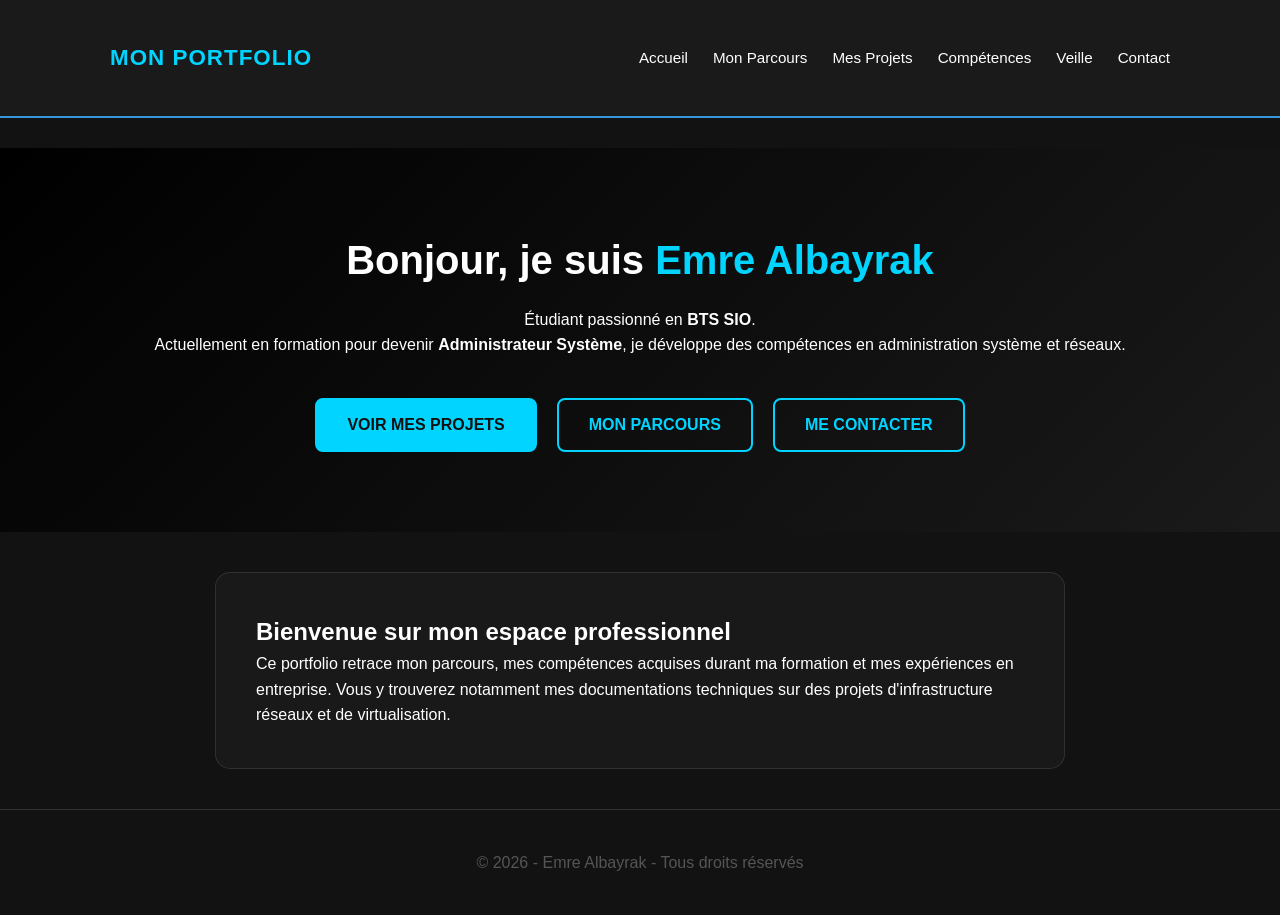
<file: index.html>
<!DOCTYPE html>
<html lang="fr">
<head>
    <meta charset="UTF-8">
    <meta name="viewport" content="width=device-width, initial-scale=1.0">
    <title>Mon Portfolio | Accueil</title>
    <link rel="stylesheet" href="style.css">
</head>
<body>

<header>
        <nav>
            <div class="logo"><span class="highlight-blue">MON</span> PORTFOLIO</div>
            <ul>
                <li><a href="index.html" class="active">Accueil</a></li>
                <li><a href="experiences.html">Mon Parcours</a></li>
                <li><a href="projets.html">Mes Projets</a></li>
                <li><a href="competences.html">Compétences</a></li>
                <li><a href="veille.html">Veille</a></li>
                <li><a href="contact.html">Contact</a></li>
            </ul>
        </nav>
    </header>

    <main>
        <section class="hero">
            <div class="hero-container">
                <div class="hero-text">
                    <h1>Bonjour, je suis <span>Emre Albayrak</span></h1>
                    <p>Étudiant passionné en <strong>BTS SIO</strong>.</p>
                    <p>Actuellement en formation pour devenir <strong>Administrateur Système</strong>, je développe des compétences en administration système et réseaux.</p>
                    
                    <div class="actions">
                        <a href="projets.html" class="btn-primary">Voir mes projets</a> <a href="experiences.html" class="btn-secondary">Mon parcours</a>
                        <a href="contact.html" class="btn-secondary">Me contacter</a>
                    </div>
                </div>
            </div>
        </section>

        <section class="content-area">
            <h2>Bienvenue sur mon espace professionnel</h2>
            <p>Ce portfolio retrace mon parcours, mes compétences acquises durant ma formation et mes expériences en entreprise. Vous y trouverez notamment mes documentations techniques sur des projets d'infrastructure réseaux et de virtualisation.</p>
        </section>
    </main>

    <footer>
        <p>&copy; 2026 - Emre Albayrak - Tous droits réservés</p>
    </footer>

</body>
</html>
</file>
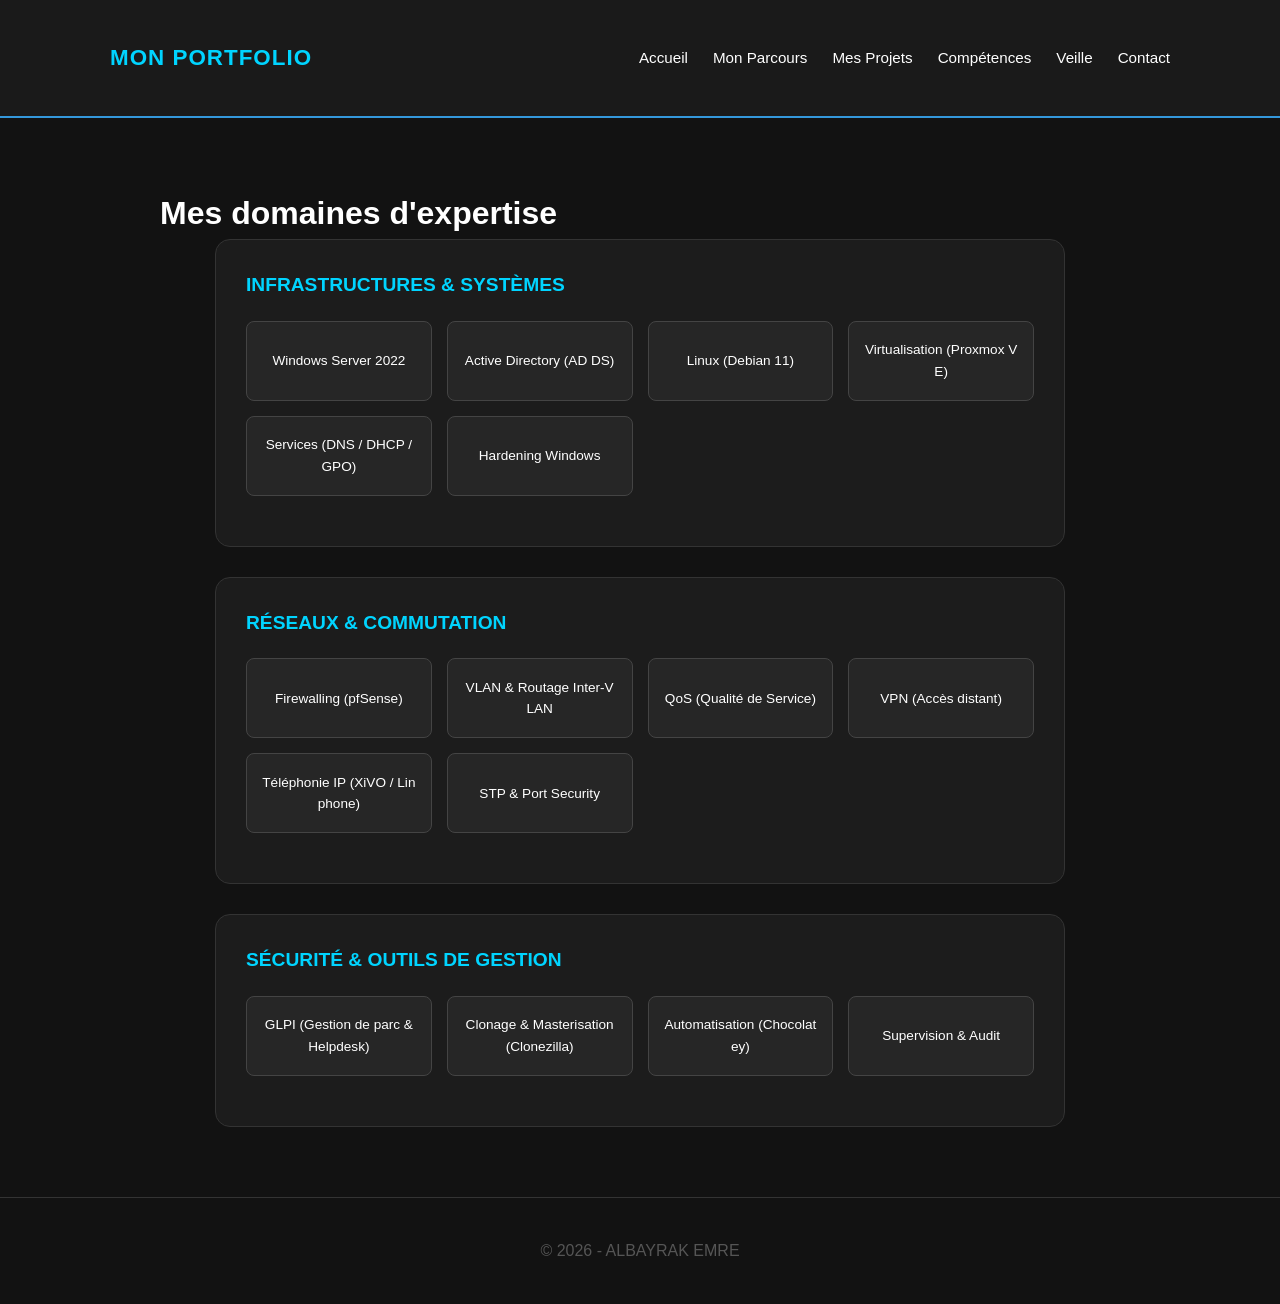
<file: competences.html>
<!DOCTYPE html>
<html lang="fr">
<head>
    <meta charset="UTF-8">
    <meta name="viewport" content="width=device-width, initial-scale=1.0">
    <title>Mes Compétences | Portfolio</title>
    <link rel="stylesheet" href="style.css">
</head>
<body>

<header>
        <nav>
            <div class="logo"><span class="highlight-blue">MON</span> PORTFOLIO</div>
            <ul>
                <li><a href="index.html">Accueil</a></li>
                <li><a href="experiences.html">Mon Parcours</a></li>
                <li><a href="projets.html">Mes Projets</a></li>
                <li><a href="competences.html" class="active">Compétences</a></li>
                <li><a href="veille.html">Veille</a></li>
                <li><a href="contact.html">Contact</a></li>
            </ul>
        </nav>
    </header>

<main class="container">
    <h1 class="page-title">Mes domaines d'expertise</h1>
    
    <div class="category-box">
        <h3 class="category-title">Infrastructures & Systèmes</h3>
        <div class="items-grid">
            <div class="item-frame">Windows Server 2022</div>
            <div class="item-frame">Active Directory (AD DS)</div>
            <div class="item-frame">Linux (Debian 11)</div>
            <div class="item-frame">Virtualisation (Proxmox VE)</div>
            <div class="item-frame">Services (DNS / DHCP / GPO)</div>
            <div class="item-frame">Hardening Windows</div>
        </div>
    </div>

    <div class="category-box">
        <h3 class="category-title">Réseaux & Commutation</h3>
        <div class="items-grid">
            <div class="item-frame">Firewalling (pfSense)</div>
            <div class="item-frame">VLAN & Routage Inter-VLAN</div>
            <div class="item-frame">QoS (Qualité de Service)</div>
            <div class="item-frame">VPN (Accès distant)</div>
            <div class="item-frame">Téléphonie IP (XiVO / Linphone)</div>
            <div class="item-frame">STP & Port Security</div>
        </div>
    </div>

    <div class="category-box">
        <h3 class="category-title">Sécurité & Outils de gestion</h3>
        <div class="items-grid">
            <div class="item-frame">GLPI (Gestion de parc & Helpdesk)</div>
            <div class="item-frame">Clonage & Masterisation (Clonezilla)</div>
            <div class="item-frame">Automatisation (Chocolatey)</div>
            <div class="item-frame">Supervision & Audit</div>
        </div>
    </div>
</main>

<footer>
    <p>&copy; 2026 - ALBAYRAK EMRE</p>
</footer>

</body>
</html>
</file>
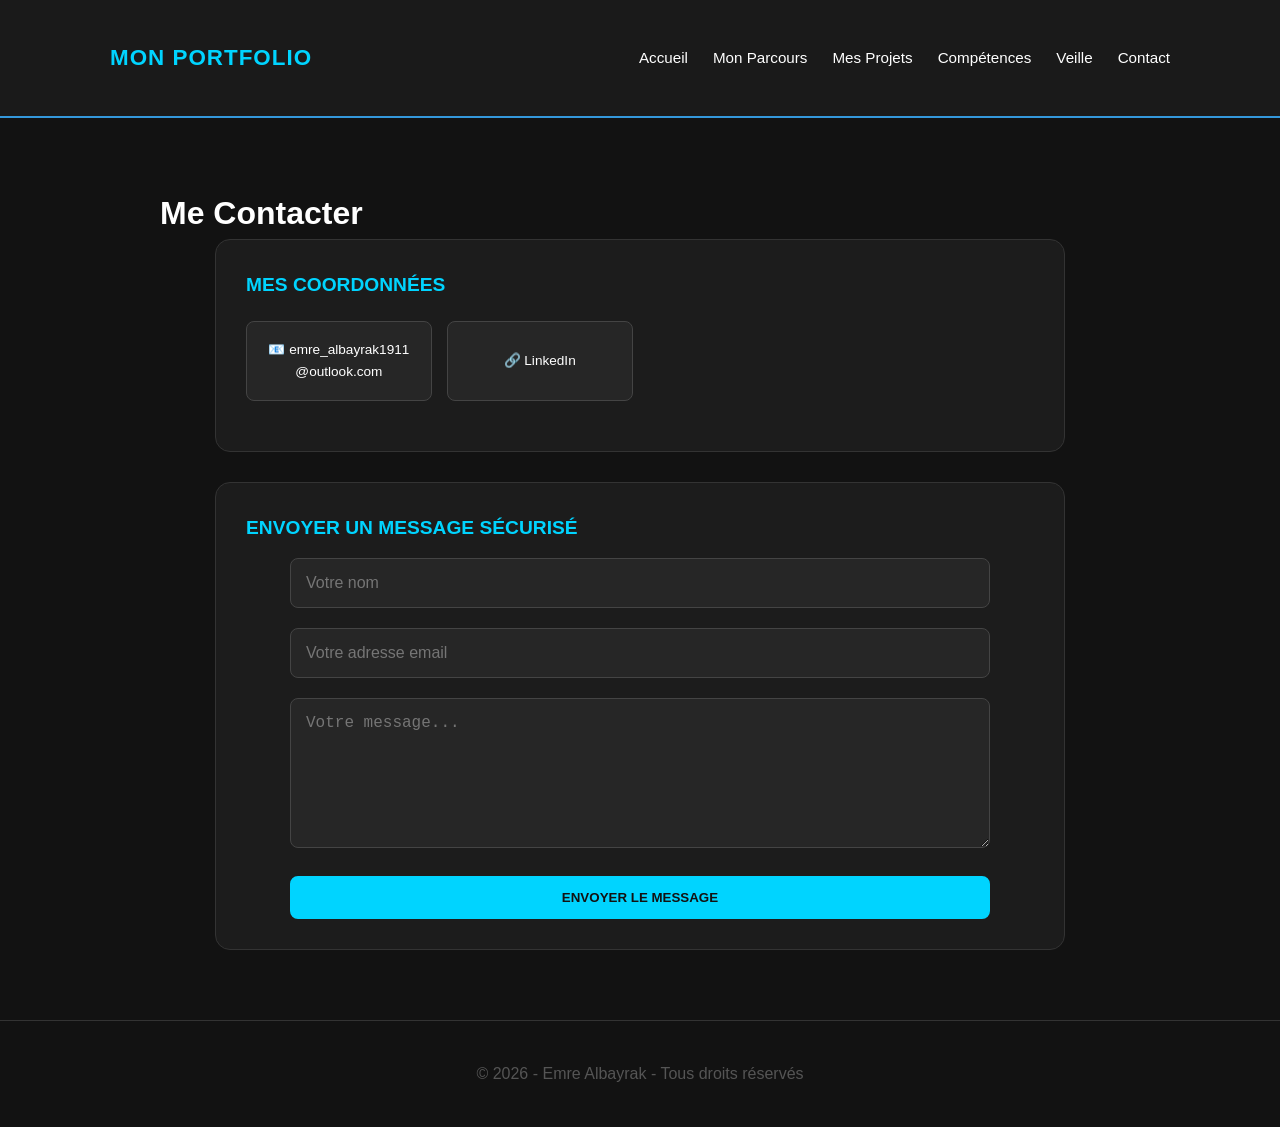
<file: contact.html>
<!DOCTYPE html>
<html lang="fr">
<head>
    <meta charset="UTF-8">
    <meta name="viewport" content="width=device-width, initial-scale=1.0">
    <link rel="stylesheet" href="style.css">
    <title>Contact | Mon Portfolio</title>
</head>
<body class="dark-page"> 
<header>
        <nav>
            <div class="logo"><span class="highlight-blue">MON</span> PORTFOLIO</div>
            <ul>
                <li><a href="index.html">Accueil</a></li>
                <li><a href="experiences.html">Mon Parcours</a></li>
                <li><a href="projets.html">Mes Projets</a></li>
                <li><a href="competences.html">Compétences</a></li>
                <li><a href="veille.html">Veille</a></li>
                <li><a href="contact.html" class="active">Contact</a></li>
            </ul>
        </nav>
    </header>

    <main class="container">
        <h1 class="page-title">Me Contacter</h1>

        <div class="category-box">
            <h3 class="category-title">Mes Coordonnées</h3>
            <div class="items-grid">
                <div class="item-frame">📧 emre_albayrak1911@outlook.com</div>
                <a href="http://www.linkedin.com/in/emre-albayrak-5bab90310" target="_blank" class="item-frame" style="text-decoration:none; color:inherit;">🔗 LinkedIn</a>
            </div>
        </div>

        <div class="category-box">
            <h3 class="category-title">Envoyer un message sécurisé</h3>
            <form action="https://formspree.io/f/xgooverd" method="POST" class="contact-form">
                <div class="form-group">
                    <input type="text" name="nom" placeholder="Votre nom" required>
                </div>
                <div class="form-group">
                    <input type="email" name="email" placeholder="Votre adresse email" required>
                </div>
                <div class="form-group">
                    <textarea name="message" rows="5" placeholder="Votre message..." required></textarea>
                </div>
                <input type="text" name="_gotcha" style="display:none">
                
                <button type="submit" class="btn-primary">Envoyer le message</button>
            </form>
        </div>
    </main>

    <footer>
        <p>&copy; 2026 - Emre Albayrak - Tous droits réservés</p>
    </footer>
</body>
</html>
</file>
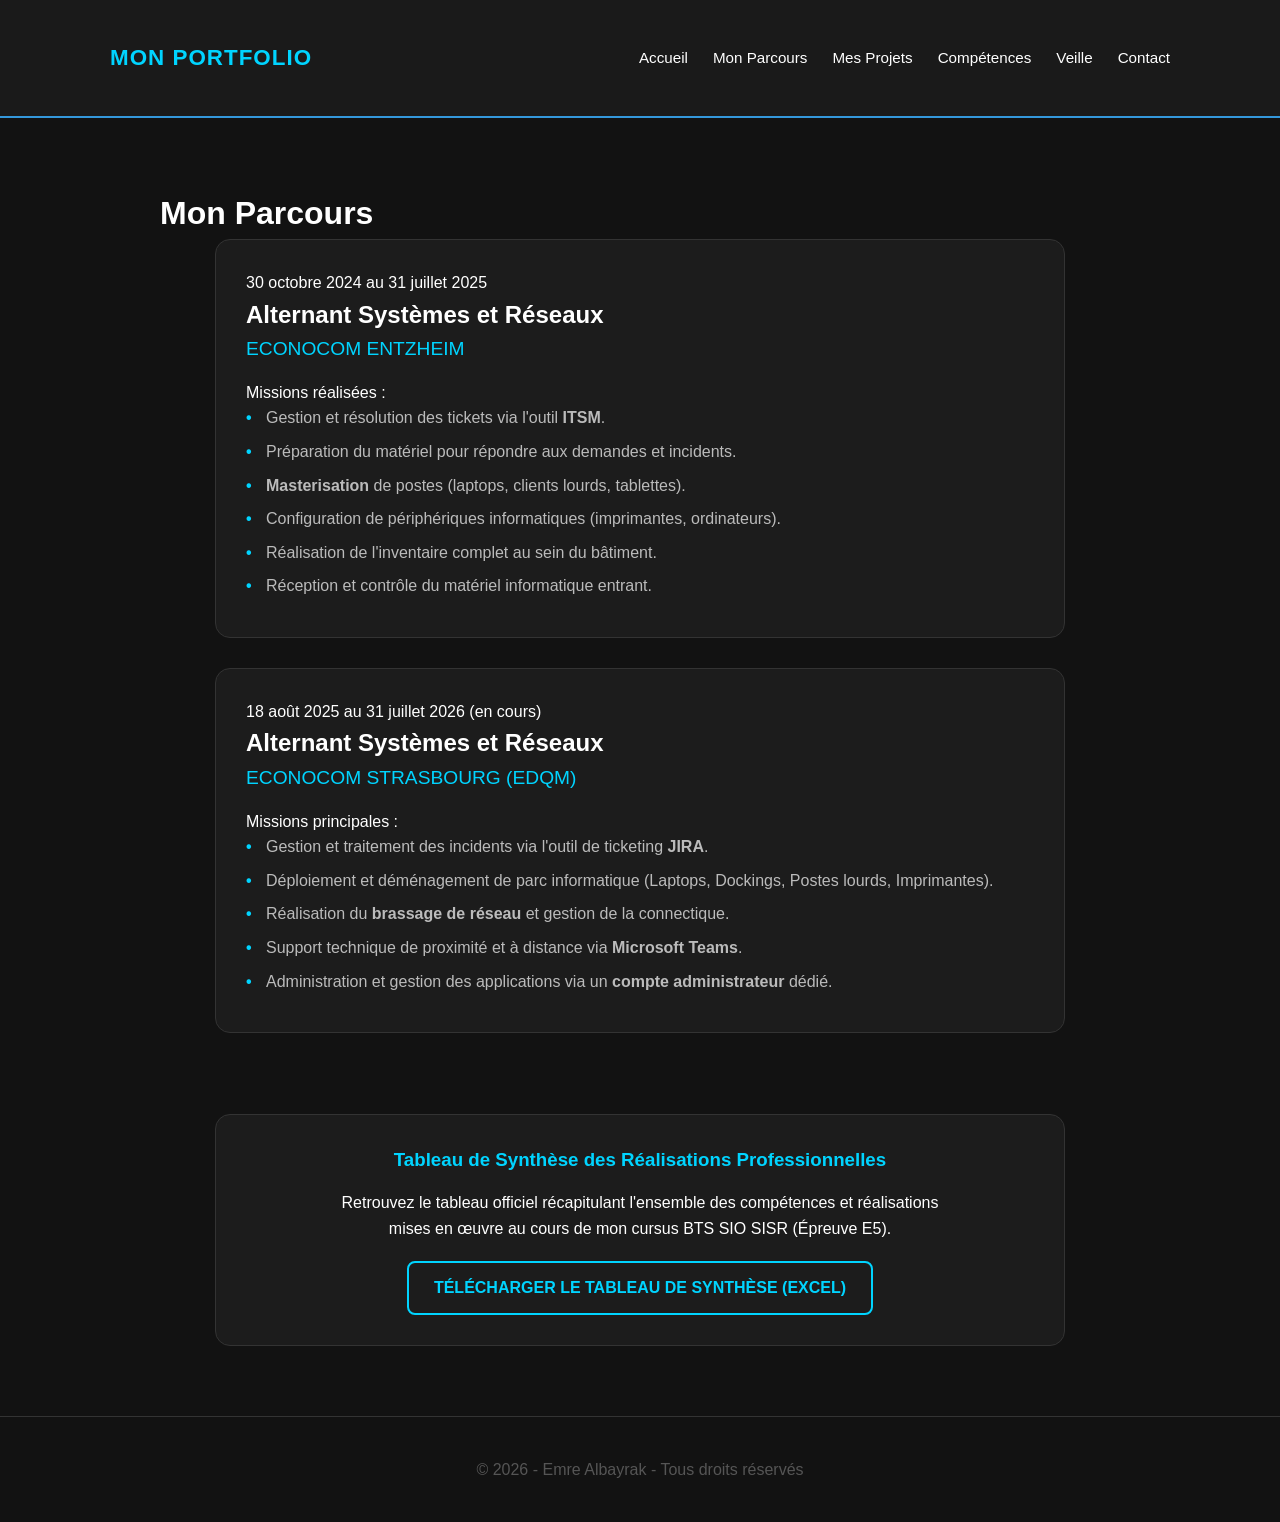
<file: experiences.html>
<!DOCTYPE html>
<html lang="fr">
<head>
    <meta charset="UTF-8">
    <meta name="viewport" content="width=device-width, initial-scale=1.0">
    <link rel="stylesheet" href="style.css">
    <title>Mes Expériences | Portfolio</title>
</head>
<body class="dark-theme"> 
<header>
        <nav>
            <div class="logo"><span class="highlight-blue">MON</span> PORTFOLIO</div>
            <ul>
                <li><a href="index.html">Accueil</a></li>
                <li><a href="experiences.html" class="active">Mon Parcours</a></li>
                <li><a href="projets.html">Mes Projets</a></li>
                <li><a href="competences.html">Compétences</a></li>
                <li><a href="veille.html">Veille</a></li>
                <li><a href="contact.html">Contact</a></li>
            </ul>
        </nav>
    </header>

    <main class="container">
        <h1 class="page-title">Mon Parcours</h1>

        <div class="experience-grid">
            <div class="exp-card">
                <div class="exp-date">30 octobre 2024 au 31 juillet 2025</div>
                <h2 class="exp-role">Alternant Systèmes et Réseaux</h2>
                <div class="exp-company">Econocom Entzheim</div>
                
                <div class="exp-desc">
                    <p>Missions réalisées :</p>
                    <ul class="exp-list">
                        <li>Gestion et résolution des tickets via l'outil <strong>ITSM</strong>.</li>
                        <li>Préparation du matériel pour répondre aux demandes et incidents.</li>
                        <li><strong>Masterisation</strong> de postes (laptops, clients lourds, tablettes).</li>
                        <li>Configuration de périphériques informatiques (imprimantes, ordinateurs).</li>
                        <li>Réalisation de l'inventaire complet au sein du bâtiment.</li>
                        <li>Réception et contrôle du matériel informatique entrant.</li>
                    </ul>
                </div>
            </div>

            <div class="exp-card">
                <div class="exp-date">18 août 2025 au 31 juillet 2026 (en cours)</div>
                <h2 class="exp-role">Alternant Systèmes et Réseaux</h2>
                <div class="exp-company">Econocom Strasbourg (EDQM)</div>
                
                <div class="exp-desc">
                    <p>Missions principales :</p>
                    <ul class="exp-list">
                        <li>Gestion et traitement des incidents via l'outil de ticketing <strong>JIRA</strong>.</li>
                        <li>Déploiement et déménagement de parc informatique (Laptops, Dockings, Postes lourds, Imprimantes).</li>
                        <li>Réalisation du <strong>brassage de réseau</strong> et gestion de la connectique.</li>
                        <li>Support technique de proximité et à distance via <strong>Microsoft Teams</strong>.</li>
                        <li>Administration et gestion des applications via un <strong>compte administrateur</strong> dédié.</li>
                    </ul>
                </div>
            </div>
        </div>
    <!-- SECTION TABLEAU DE SYNTHÈSE -->
        <hr style="border: 0; height: 1px; background: var(--border-color); margin: 40px 0;">
        
        <div class="category-box" style="text-align: center; padding: 30px;">
            <h3 style="color: var(--accent-blue); margin-bottom: 15px;"> Tableau de Synthèse des Réalisations Professionnelles</h3>
            <p style="margin-bottom: 20px; max-width: 600px; margin-left: auto; margin-right: auto;">
                Retrouvez le tableau officiel récapitulant l'ensemble des compétences et réalisations mises en œuvre au cours de mon cursus BTS SIO SISR (Épreuve E5).
            </p>
            <a href="fichiers/tableau_de_synthese_des_realisations_professionnelles.xlsx" class="btn-secondary" download style="display: inline-flex; align-items: center; gap: 10px; padding: 12px 25px;">
                 Télécharger le Tableau de Synthèse (Excel)
            </a>
        </div>
    </main>

    <footer>
        <p>&copy; 2026 - Emre Albayrak - Tous droits réservés</p>
    </footer>
</body>
</html>
</file>
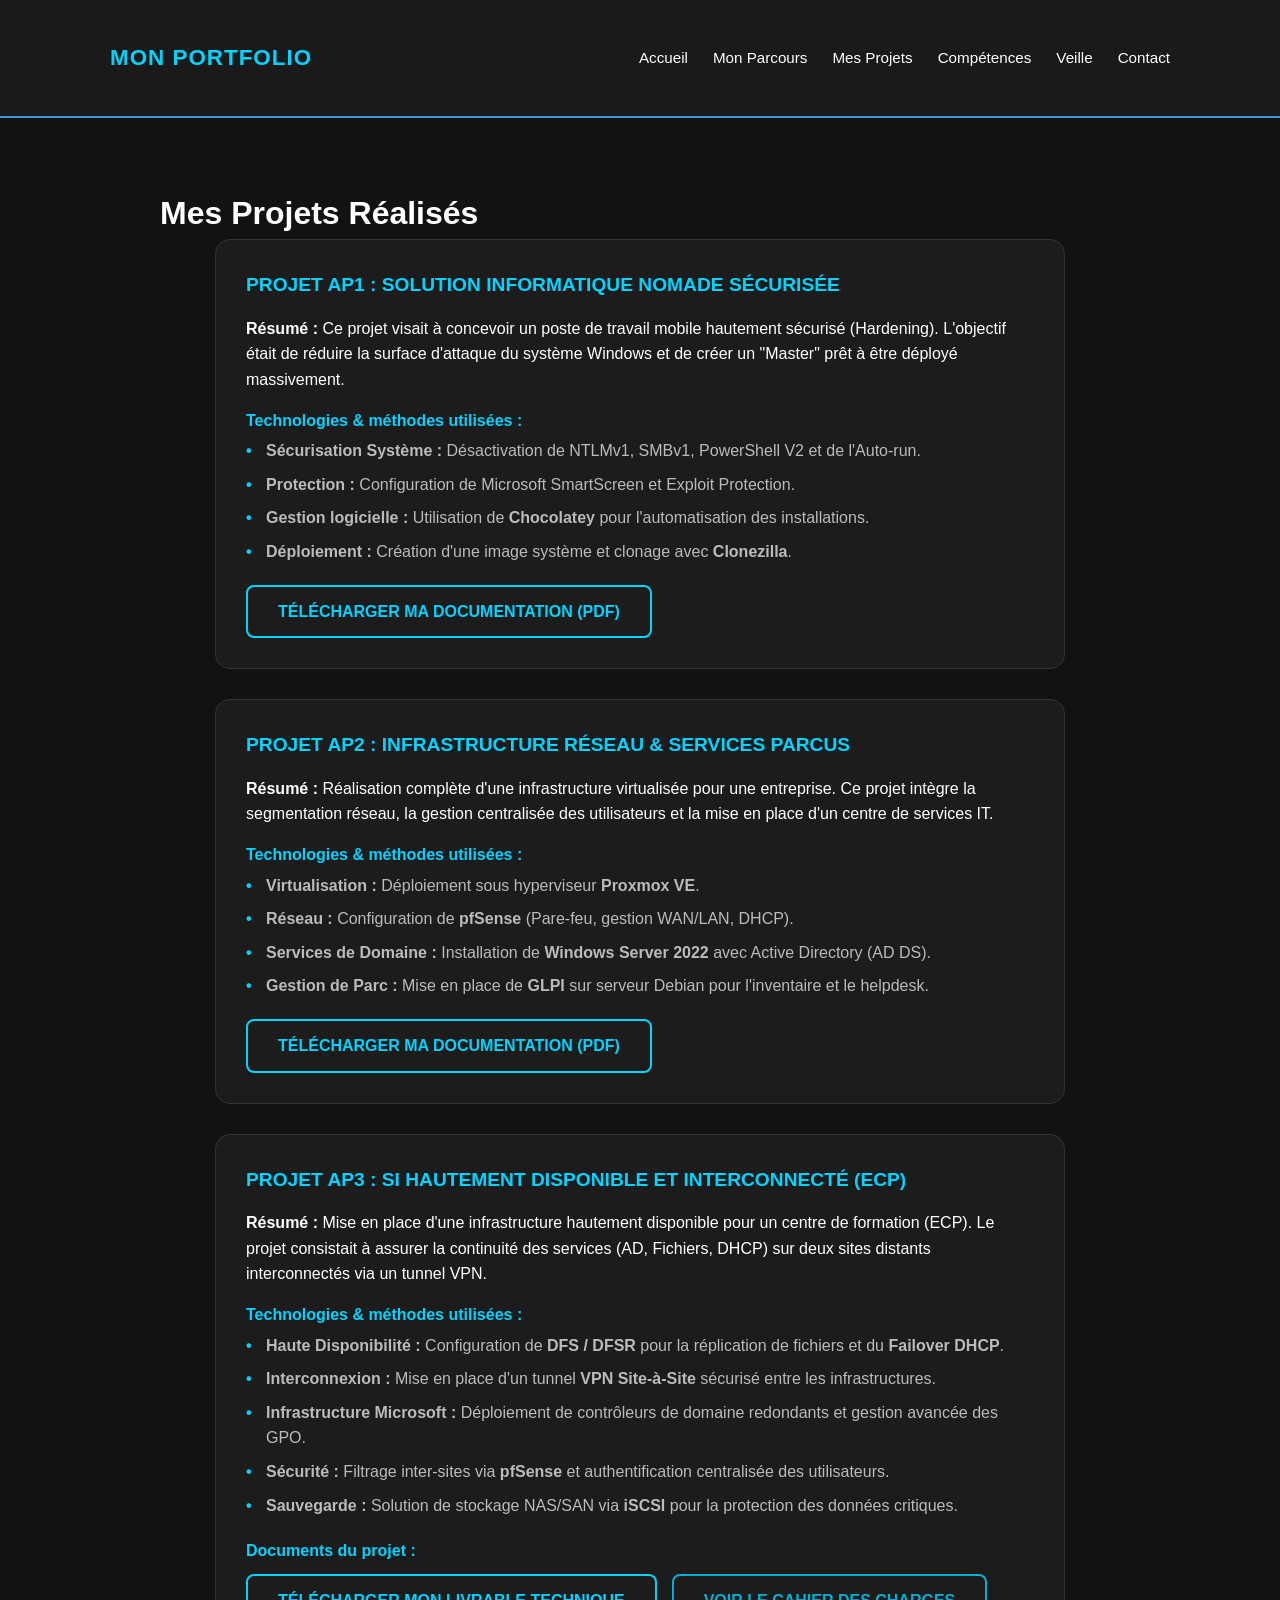
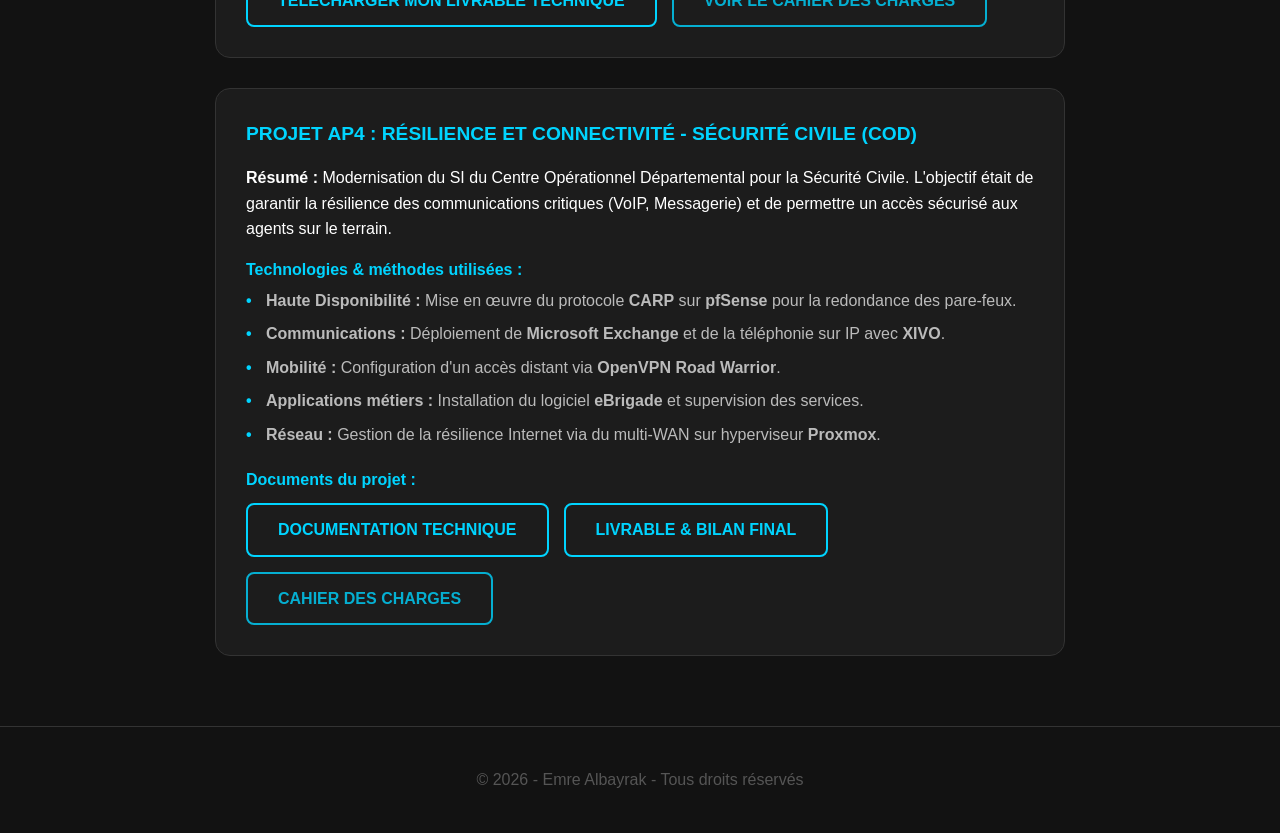
<file: projets.html>
<!DOCTYPE html>
<html lang="fr">
<head>
    <meta charset="UTF-8">
    <meta name="viewport" content="width=device-width, initial-scale=1.0">
    <title>Mes Projets | Portfolio</title>
    <link rel="stylesheet" href="style.css?v=1.1">
</head>
<body>

<header>
        <nav>
            <div class="logo"><span class="highlight-blue">MON</span> PORTFOLIO</div>
            <ul>
                <li><a href="index.html">Accueil</a></li>
                <li><a href="experiences.html">Mon Parcours</a></li>
                <li><a href="projets.html" class="active">Mes Projets</a></li>
                <li><a href="competences.html">Compétences</a></li>
                <li><a href="veille.html">Veille</a></li>
                <li><a href="contact.html">Contact</a></li>
            </ul>
        </nav>
    </header>

    <main class="container">
        <h1 class="page-title">Mes Projets Réalisés</h1>

        <div class="category-box">
            <h3 class="category-title">Projet AP1 : Solution Informatique Nomade Sécurisée</h3>
            <div class="exp-desc">
                <p style="margin-bottom: 15px;"><strong>Résumé :</strong> Ce projet visait à concevoir un poste de travail mobile hautement sécurisé (Hardening). L'objectif était de réduire la surface d'attaque du système Windows et de créer un "Master" prêt à être déployé massivement.</p>
                
                <p style="color: var(--accent-blue); font-weight: bold; margin-bottom: 5px;">Technologies & méthodes utilisées :</p>
                <ul class="exp-list" style="margin-bottom: 20px;">
                    <li><strong>Sécurisation Système :</strong> Désactivation de NTLMv1, SMBv1, PowerShell V2 et de l'Auto-run.</li>
                    <li><strong>Protection :</strong> Configuration de Microsoft SmartScreen et Exploit Protection.</li>
                    <li><strong>Gestion logicielle :</strong> Utilisation de <strong>Chocolatey</strong> pour l'automatisation des installations.</li>
                    <li><strong>Déploiement :</strong> Création d'une image système et clonage avec <strong>Clonezilla</strong>.</li>
                </ul>

                <a href="fichiers/Livrable_1_SIDSIC.pdf" class="btn-secondary" download>Télécharger ma documentation (PDF)</a>
            </div>
        </div>

        <div class="category-box">
            <h3 class="category-title">Projet AP2 : Infrastructure Réseau & Services PARCUS</h3>
            <div class="exp-desc">
                <p style="margin-bottom: 15px;"><strong>Résumé :</strong> Réalisation complète d'une infrastructure virtualisée pour une entreprise. Ce projet intègre la segmentation réseau, la gestion centralisée des utilisateurs et la mise en place d'un centre de services IT.</p>
                
                <p style="color: var(--accent-blue); font-weight: bold; margin-bottom: 5px;">Technologies & méthodes utilisées :</p>
                <ul class="exp-list" style="margin-bottom: 20px;">
                    <li><strong>Virtualisation :</strong> Déploiement sous hyperviseur <strong>Proxmox VE</strong>.</li>
                    <li><strong>Réseau :</strong> Configuration de <strong>pfSense</strong> (Pare-feu, gestion WAN/LAN, DHCP).</li>
                    <li><strong>Services de Domaine :</strong> Installation de <strong>Windows Server 2022</strong> avec Active Directory (AD DS).</li>
                    <li><strong>Gestion de Parc :</strong> Mise en place de <strong>GLPI</strong> sur serveur Debian pour l'inventaire et le helpdesk.</li>
                </ul>

                <a href="fichiers/Document_Installation_AP2.pdf" class="btn-secondary" download> Télécharger ma documentation (PDF)</a>
            </div>
        </div>

        <div class="category-box">
            <h3 class="category-title">Projet AP3 : SI Hautement Disponible et Interconnecté (ECP)</h3>
            <div class="exp-desc">
                <p style="margin-bottom: 15px;"><strong>Résumé :</strong> Mise en place d'une infrastructure hautement disponible pour un centre de formation (ECP). Le projet consistait à assurer la continuité des services (AD, Fichiers, DHCP) sur deux sites distants interconnectés via un tunnel VPN.</p>
                
                <p style="color: var(--accent-blue); font-weight: bold; margin-bottom: 5px;">Technologies & méthodes utilisées :</p>
                <ul class="exp-list" style="margin-bottom: 20px;">
                    <li><strong>Haute Disponibilité :</strong> Configuration de <strong>DFS / DFSR</strong> pour la réplication de fichiers et du <strong>Failover DHCP</strong>.</li>
                    <li><strong>Interconnexion :</strong> Mise en place d'un tunnel <strong>VPN Site-à-Site</strong> sécurisé entre les infrastructures.</li>
                    <li><strong>Infrastructure Microsoft :</strong> Déploiement de contrôleurs de domaine redondants et gestion avancée des GPO.</li>
                    <li><strong>Sécurité :</strong> Filtrage inter-sites via <strong>pfSense</strong> et authentification centralisée des utilisateurs.</li>
                    <li><strong>Sauvegarde :</strong> Solution de stockage NAS/SAN via <strong>iSCSI</strong> pour la protection des données critiques.</li>
                </ul>

                <p style="margin-top: 20px; color: var(--accent-blue); font-weight: bold;">Documents du projet :</p>
                <div style="display: flex; gap: 15px; flex-wrap: wrap; margin-top: 10px;">
                    <a href="fichiers/AP3_Livrable_Technique.pdf" class="btn-secondary" download>
                         Télécharger mon Livrable Technique
                    </a>

                    <a href="fichiers/AP3_Cahier_des_Charges.pdf" class="btn-secondary" download style="opacity: 0.8;">
                          Voir le Cahier des Charges
                    </a>
                </div>
            </div>
        </div>

        <div class="category-box">
            <h3 class="category-title">Projet AP4 : Résilience et Connectivité - Sécurité Civile (COD)</h3>
            <div class="exp-desc">
                <p style="margin-bottom: 15px;"><strong>Résumé :</strong> Modernisation du SI du Centre Opérationnel Départemental pour la Sécurité Civile. L'objectif était de garantir la résilience des communications critiques (VoIP, Messagerie) et de permettre un accès sécurisé aux agents sur le terrain.</p>
                
                <p style="color: var(--accent-blue); font-weight: bold; margin-bottom: 5px;">Technologies & méthodes utilisées :</p>
                <ul class="exp-list" style="margin-bottom: 20px;">
                    <li><strong>Haute Disponibilité :</strong> Mise en œuvre du protocole <strong>CARP</strong> sur <strong>pfSense</strong> pour la redondance des pare-feux.</li>
                    <li><strong>Communications :</strong> Déploiement de <strong>Microsoft Exchange</strong> et de la téléphonie sur IP avec <strong>XIVO</strong>.</li>
                    <li><strong>Mobilité :</strong> Configuration d'un accès distant via <strong>OpenVPN Road Warrior</strong>.</li>
                    <li><strong>Applications métiers :</strong> Installation du logiciel <strong>eBrigade</strong> et supervision des services.</li>
                    <li><strong>Réseau :</strong> Gestion de la résilience Internet via du multi-WAN sur hyperviseur <strong>Proxmox</strong>.</li>
                </ul>

                <p style="margin-top: 20px; color: var(--accent-blue); font-weight: bold;">Documents du projet :</p>
                <div style="display: flex; gap: 15px; flex-wrap: wrap; margin-top: 10px;">
                    <a href="fichiers/AP4_Documentation_Technique.pdf" class="btn-secondary" download>
                         Documentation Technique
                    </a>
                    <a href="fichiers/AP4_Livrable_Bilan.pdf" class="btn-secondary" download>
                         Livrable & Bilan Final
                    </a>
                    <a href="fichiers/AP4_Cahier_des_Charges.pdf" class="btn-secondary" download style="opacity: 0.8;">
                         Cahier des Charges
                    </a>
                </div>
            </div>
        </div>

    </main>

    <footer>
        <p>&copy; 2026 - Emre Albayrak - Tous droits réservés</p>
    </footer>

</body>
</html>
</file>
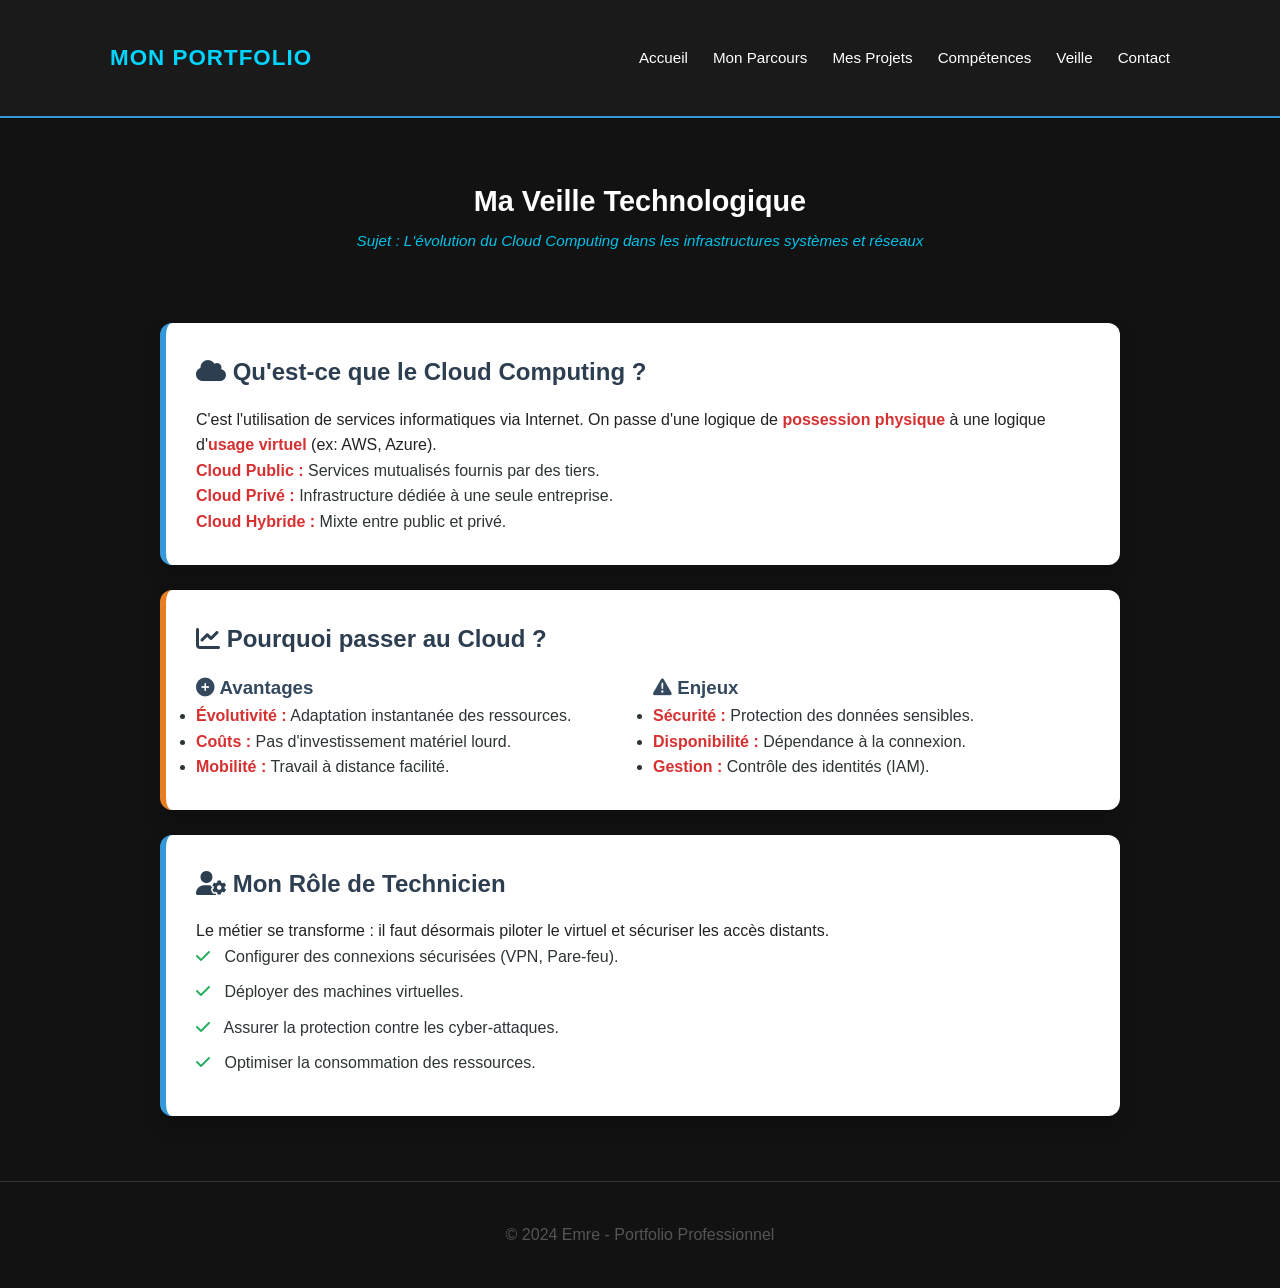
<file: veille.html>
<!DOCTYPE html>
<html lang="fr">
<head>
    <meta charset="UTF-8">
    <meta name="viewport" content="width=device-width, initial-scale=1.0">
    <title>Veille Technologique - Cloud Computing</title>
    <link rel="stylesheet" href="style.css">
    <link rel="stylesheet" href="https://cdnjs.cloudflare.com/ajax/libs/font-awesome/6.0.0/css/all.min.css">
</head>
<body>

<header>
        <nav>
            <div class="logo"><span class="highlight-blue">MON</span> PORTFOLIO</div>
            <ul>
                <li><a href="index.html">Accueil</a></li>
                <li><a href="experiences.html">Mon Parcours</a></li>
                <li><a href="projets.html">Mes Projets</a></li>
                <li><a href="competences.html">Compétences</a></li>
                <li><a href="veille.html" class="active">Veille</a></li>
                <li><a href="contact.html">Contact</a></li>
            </ul>
        </nav>
    </header>

    <div class="veille-header-content">
        <h1>Ma Veille Technologique</h1>
        <p>Sujet : L'évolution du Cloud Computing dans les infrastructures systèmes et réseaux</p>
    </div>

    <section class="container">
        
        <article class="veille-card">
            <h2><i class="fas fa-cloud"></i> Qu'est-ce que le Cloud Computing ?</h2>
            <p>C'est l'utilisation de services informatiques via Internet. On passe d'une logique de <strong>possession physique</strong> à une logique d'<strong>usage virtuel</strong> (ex: AWS, Azure).</p>
            
            <div class="cloud-types">
                <div class="type"><strong>Cloud Public :</strong> Services mutualisés fournis par des tiers.</div>
                <div class="type"><strong>Cloud Privé :</strong> Infrastructure dédiée à une seule entreprise.</div>
                <div class="type"><strong>Cloud Hybride :</strong> Mixte entre public et privé.</div>
            </div>
        </article>

        <article class="veille-card highlight">
            <h2><i class="fas fa-chart-line"></i> Pourquoi passer au Cloud ?</h2>
            <div class="grid">
                <div>
                    <h3><i class="fas fa-plus-circle"></i> Avantages</h3>
                    <ul>
                        <li><strong>Évolutivité :</strong> Adaptation instantanée des ressources.</li>
                        <li><strong>Coûts :</strong> Pas d'investissement matériel lourd.</li>
                        <li><strong>Mobilité :</strong> Travail à distance facilité.</li>
                    </ul>
                </div>
                <div>
                    <h3><i class="fas fa-exclamation-triangle"></i> Enjeux</h3>
                    <ul>
                        <li><strong>Sécurité :</strong> Protection des données sensibles.</li>
                        <li><strong>Disponibilité :</strong> Dépendance à la connexion.</li>
                        <li><strong>Gestion :</strong> Contrôle des identités (IAM).</li>
                    </ul>
                </div>
            </div>
        </article>

        <article class="veille-card">
            <h2><i class="fas fa-user-cog"></i> Mon Rôle de Technicien</h2>
            <p>Le métier se transforme : il faut désormais piloter le virtuel et sécuriser les accès distants.</p>
            <ul class="role-list">
                <li><i class="fas fa-check"></i> Configurer des connexions sécurisées (VPN, Pare-feu).</li>
                <li><i class="fas fa-check"></i> Déployer des machines virtuelles.</li>
                <li><i class="fas fa-check"></i> Assurer la protection contre les cyber-attaques.</li>
                <li><i class="fas fa-check"></i> Optimiser la consommation des ressources.</li>
            </ul>
        </article>

    </section>

    <footer>
        <p>&copy; 2024 Emre - Portfolio Professionnel</p>
    </footer>

</body>
</html>
</file>
<file: style.css>
/* ============================================================
   FICHIER CSS UNIQUE - PORTFOLIO EMRE ALBAYRAK
   ============================================================ */

/* --- 1. VARIABLES DE COULEURS --- */
:root {
    --bg-dark: #121212;
    --card-bg: #1c1c1c;
    --item-bg: #262626;
    --accent-blue: #00d4ff;
    --text-white: #ffffff;
    --text-gray: #bbbbbb;
    --nav-bg: #1a1a1a;
}

/* --- 2. RESET & BASE --- */
* {
    margin: 0;
    padding: 0;
    box-sizing: border-box;
}

body {
    font-family: 'Inter', -apple-system, sans-serif;
    background-color: var(--bg-dark);
    color: var(--text-white);
    line-height: 1.6;
    overflow-x: hidden;
}

/* --- 3. NAVIGATION --- */
header {
    background: var(--nav-bg);
    padding: 15px 0;
    position: sticky;
    top: 0;
    z-index: 1000;
    border-bottom: 1px solid #333;
}

nav {
    max-width: 1100px;
    margin: 0 auto;
    display: flex;
    justify-content: space-between;
    align-items: center;
    padding: 0 20px;
}

.logo {
    color: var(--accent-blue);
    font-weight: 800;
    font-size: 1.4rem;
    letter-spacing: 1px;
}

nav ul { display: flex; list-style: none; }
nav ul li { margin-left: 25px; }
nav ul li a {
    color: var(--text-white);
    text-decoration: none;
    font-size: 0.95rem;
    transition: 0.3s;
}
nav ul li a:hover { color: var(--accent-blue); }

/* --- 4. CONTENEUR GLOBAL (POUR CENTRER LE CONTENU) --- */
.container {
    max-width: 1000px;
    margin: 0 auto;
    padding: 40px 20px;
}

/* --- 5. SECTION ACCUEIL (HERO) --- */
.hero {
    background: linear-gradient(135deg, #000000 0%, #1a1a1a 100%);
    padding: 80px 20px;
    text-align: center;
}

.hero-text h1 {
    font-size: 2.5rem;
    margin-bottom: 15px;
}

.hero-text h1 span { color: var(--accent-blue); }

.content-area {
    max-width: 850px;
    margin: 40px auto;
    padding: 40px;
    background: rgba(255, 255, 255, 0.03);
    border: 1px solid rgba(255, 255, 255, 0.1);
    border-radius: 15px;
}

/* --- 6. STYLE DES BLOCS (EXPÉRIENCES & COMPÉTENCES) --- */
.category-box, .exp-card {
    background-color: var(--card-bg);
    border: 1px solid #333;
    border-radius: 15px;
    padding: 30px;
    margin: 0 auto 30px;
    max-width: 850px;
    transition: 0.3s;
}

.exp-card:hover {
    border-color: var(--accent-blue);
    transform: translateY(-5px);
}

.category-title, .exp-company, .exp-card h3 {
    color: var(--accent-blue);
    text-transform: uppercase;
    font-size: 1.2rem;
    margin-bottom: 15px;
    display: block;
}

.category-box ul, .exp-card ul {
    list-style: none;
    padding-left: 0;
}

.category-box li, .exp-card li {
    color: var(--text-gray);
    margin-bottom: 8px;
    padding-left: 20px;
    position: relative;
    text-align: left;
}

.category-box li::before, .exp-card li::before {
    content: "•";
    color: var(--accent-blue);
    position: absolute;
    left: 0;
    font-weight: bold;
}

.items-grid {
    display: grid;
    grid-template-columns: repeat(auto-fill, minmax(180px, 1fr));
    gap: 15px;
    max-width: 850px;
    margin: 20px auto;
}

.item-frame {
    background-color: var(--item-bg);
    border: 1px solid #444;
    padding: 20px;
    text-align: center;
    border-radius: 8px;
    transition: 0.3s;
}

.item-frame:hover {
    border-color: var(--accent-blue);
    color: var(--accent-blue);
}

/* --- 7. BOUTONS --- */
.actions {
    margin-top: 40px;
    display: flex;
    gap: 20px;
    justify-content: center;
}

.btn-primary, .btn-secondary {
    display: inline-block;
    padding: 12px 30px;
    text-decoration: none;
    border-radius: 8px;
    font-weight: bold;
    transition: 0.3s;
    text-transform: uppercase;
}

.btn-primary { background-color: var(--accent-blue); color: #121212; border: 2px solid var(--accent-blue); }
.btn-secondary { background-color: transparent; color: var(--accent-blue); border: 2px solid var(--accent-blue); }

.btn-primary:hover { background-color: transparent; color: var(--accent-blue); }
.btn-secondary:hover { background-color: var(--accent-blue); color: #121212; }

/* --- 8. FOOTER --- */
footer {
    text-align: center;
    padding: 40px 0;
    color: #555;
    border-top: 1px solid #333;
}

/* --- 9. PAGE CONTACT --- */
.contact-container {
    max-width: 900px;
    margin: 0 auto;
    text-align: center;
}

.contact-container h1 {
    display: inline-block;
    border-left: 5px solid var(--accent-blue);
    padding-left: 15px;
    font-size: 2.2rem;
    color: var(--text-white);
    margin-bottom: 40px;
}

.contact-section {
    background-color: var(--card-bg);
    border: 1px solid #333;
    border-radius: 15px;
    padding: 30px;
    margin: 0 auto 30px;
    max-width: 800px;
    text-align: left;
}

.section-title {
    color: var(--accent-blue);
    font-size: 1rem;
    text-transform: uppercase;
    letter-spacing: 1px;
    margin-bottom: 25px;
}

.info-grid {
    display: flex;
    gap: 15px;
    flex-wrap: wrap;
    justify-content: center;
}

/* --- Correction spécifique pour l'adresse mail --- */
.info-item {
    background-color: var(--item-bg);
    border: 1px solid #444;
    padding: 15px;
    border-radius: 8px;
    font-size: 0.9rem;
    color: var(--text-gray);
    transition: 0.3s;
    /* Empêche le débordement */
    word-break: break-all; 
    min-width: 220px;
    max-width: 100%;
    text-align: center;
}

.info-item:hover { border-color: var(--accent-blue); color: var(--text-white); }

.contact-form {
    display: flex;
    flex-direction: column;
    gap: 20px;
    max-width: 700px;
    margin: 0 auto;
}

.contact-form input[type="text"],
.contact-form input[type="email"],
.contact-form textarea {
    width: 100%;
    padding: 15px;
    background-color: var(--item-bg);
    border: 1px solid #444;
    border-radius: 8px;
    color: var(--text-white);
    font-size: 1rem;
    transition: 0.3s;
}

.contact-form textarea { height: 150px; resize: vertical; }

.contact-form input:focus, .contact-form textarea:focus {
    outline: none;
    border-color: var(--accent-blue);
    box-shadow: 0 0 10px rgba(0, 212, 255, 0.2);
}

.btn-submit {
    align-self: flex-start;
    cursor: pointer;
    border: none;
    font-size: 1rem;
}

/* --- 10. RESPONSIVE --- */
@media (max-width: 768px) {
    .hero-text h1 { font-size: 2rem; }
    .items-grid { grid-template-columns: repeat(auto-fill, minmax(140px, 1fr)); }
    .actions { flex-direction: column; align-items: center; }
}
/* Style spécifique pour les cartes de veille */
.veille-card {
    background-color: #ffffff !important; /* Force le fond blanc */
    padding: 25px;
    border-radius: 10px;
    margin-bottom: 20px;
    box-shadow: 0 4px 6px rgba(0,0,0,0.1);
    border-left: 5px solid #3498db;
    color: #2d3436 !important; /* FORCE LE TEXTE EN GRIS TRÈS FONCÉ */
}

.veille-card h2, .veille-card h3 {
    color: #2c3e50 !important; /* Force les titres en bleu-nuit foncé */
    margin-top: 0;
}

.veille-card strong {
    color: #d63031 !important; /* Met les mots importants en rouge pour qu'ils ressortent */
}

.type, .grid div {
    color: #2d3436 !important; /* Force le texte des listes et colonnes */
}

/* On garde les bordures de couleur */
.highlight {
    border-left: 5px solid #e67e22;
}

.role-list li {
    color: #2d3436 !important;
}
/* Centrage du header de la page Veille */
header {
    text-align: center; /* Centre tout le texte (H1 et P) */
    padding: 40px 20px;
    background-color: #1a1a1a; /* Un fond légèrement gris pour détacher du noir total */
    margin-bottom: 30px;
    border-bottom: 2px solid #3498db; /* Une petite ligne bleue pour le style */
}

header h1 {
    font-size: 2.5rem;
    margin-bottom: 10px;
    color: #ffffff; /* Titre en blanc pour bien ressortir sur le fond sombre */
}

header p {
    font-size: 1.2rem;
    color: #bdc3c7; /* Sujet en gris clair pour un aspect élégant */
    font-style: italic;
}
/* --- STYLE PAGE VEILLE --- */

/* Centrage du titre */
.veille-header {
    text-align: center;
    padding: 60px 20px;
    background-color: #111; /* Fond sombre pour le titre */
}

.veille-header h1 {
    color: #fff;
    font-size: 2.5rem;
    margin-bottom: 10px;
}

.veille-header p {
    color: #3498db;
    font-size: 1.2rem;
}

/* Cartes lisibles (Noir sur Blanc) */
.veille-card {
    background: #ffffff !important;
    color: #222 !important; /* Texte bien foncé */
    padding: 30px;
    border-radius: 12px;
    margin-bottom: 25px;
    box-shadow: 0 10px 20px rgba(0,0,0,0.2);
    border-left: 6px solid #3498db;
}

.veille-card h2 {
    color: #2c3e50 !important;
    margin-bottom: 15px;
}

.veille-card h3 {
    color: #34495e !important;
}

.veille-card strong {
    color: #e74c3c; /* Met en avant les mots clés */
}

.highlight {
    border-left-color: #e67e22; /* Bordure orange pour le bloc du milieu */
}

/* Grille pour Avantages/Enjeux */
.grid {
    display: grid;
    grid-template-columns: 1fr 1fr;
    gap: 20px;
    margin-top: 15px;
}

.role-list {
    list-style: none;
    padding: 0;
}

.role-list li {
    margin-bottom: 10px;
}

.role-list i {
    color: #27ae60;
    margin-right: 10px;
}
/* Centrage du bloc titre et sujet */
.veille-header-content {
    display: flex;
    flex-direction: column; /* Aligne le H1 et le P verticalement */
    align-items: center;    /* Centre horizontalement */
    justify-content: center;
    text-align: center;     /* Centre le texte à l'intérieur des balises */
    padding: 60px 20px;
    background-color: var(--bg-dark); /* Reste sur ton fond sombre */
}

.veille-header-content h1 {
    font-size: 2.5rem;
    margin-bottom: 10px;
    color: var(--text-white);
}

.veille-header-content p {
    font-size: 1.2rem;
    color: var(--accent-blue);
    font-style: italic;
}
/* Centrage du bloc titre et sujet (version réduite) */
.veille-header-content {
    display: flex;
    flex-direction: column; /* Aligne le H1 et le P verticalement */
    align-items: center;    /* Centre horizontalement */
    justify-content: center;
    text-align: center;     /* Centre le texte à l'intérieur des balises */
    padding: 30px 20px;     /* RÉDUIT : Moins d'espace en haut et en bas */
    background-color: var(--bg-dark); /* Reste sur ton fond sombre */
}

.veille-header-content h1 {
    font-size: 1.8rem;      /* RÉDUIT : Titre moins gros (était à 2.5rem) */
    margin-bottom: 5px;     /* RÉDUIT : Moins d'espace sous le titre */
    color: var(--text-white);
    font-weight: 700;       /* Garde un bon gras pour le titre */
}

.veille-header-content p {
    font-size: 0.95rem;     /* RÉDUIT : Sujet plus discret (était à 1.2rem) */
    color: var(--accent-blue);
    font-style: italic;
    opacity: 0.9;           /* Légère transparence pour plus de discretion */
}
.info-item {
    background-color: var(--item-bg); /* Garde ton gris foncé */
    border: 1px solid #444;
    padding: 20px;
    border-radius: 8px;
    transition: 0.3s;
    
    /* --- SOLUTION POUR LE MAIL --- */
    display: flex;
    flex-direction: column;
    align-items: center;
    justify-content: center;
    
    min-width: 250px;       /* Donne un peu plus de largeur à la boîte */
    max-width: 100%;       /* Empêche de dépasser de l'écran */
    
    word-break: break-all;  /* Force le mail à se couper s'il est trop long */
    text-align: center;
    font-size: 0.9rem;      /* Taille de texte adaptée */
}
/* Force l'email à rester dans sa boîte sur la page contact */
.items-grid .item-frame {
    display: flex;
    align-items: center;
    justify-content: center;
    text-align: center;
    
    min-height: 80px;      /* Donne de la hauteur */
    padding: 15px;         /* Espace interne */
    
    /* La magie est ici */
    word-break: break-all;  /* Coupe l'email s'il est trop long */
    overflow-wrap: break-word;
    font-size: 0.85rem;    /* Réduit légèrement la taille pour que ça passe mieux */
}
</file>
